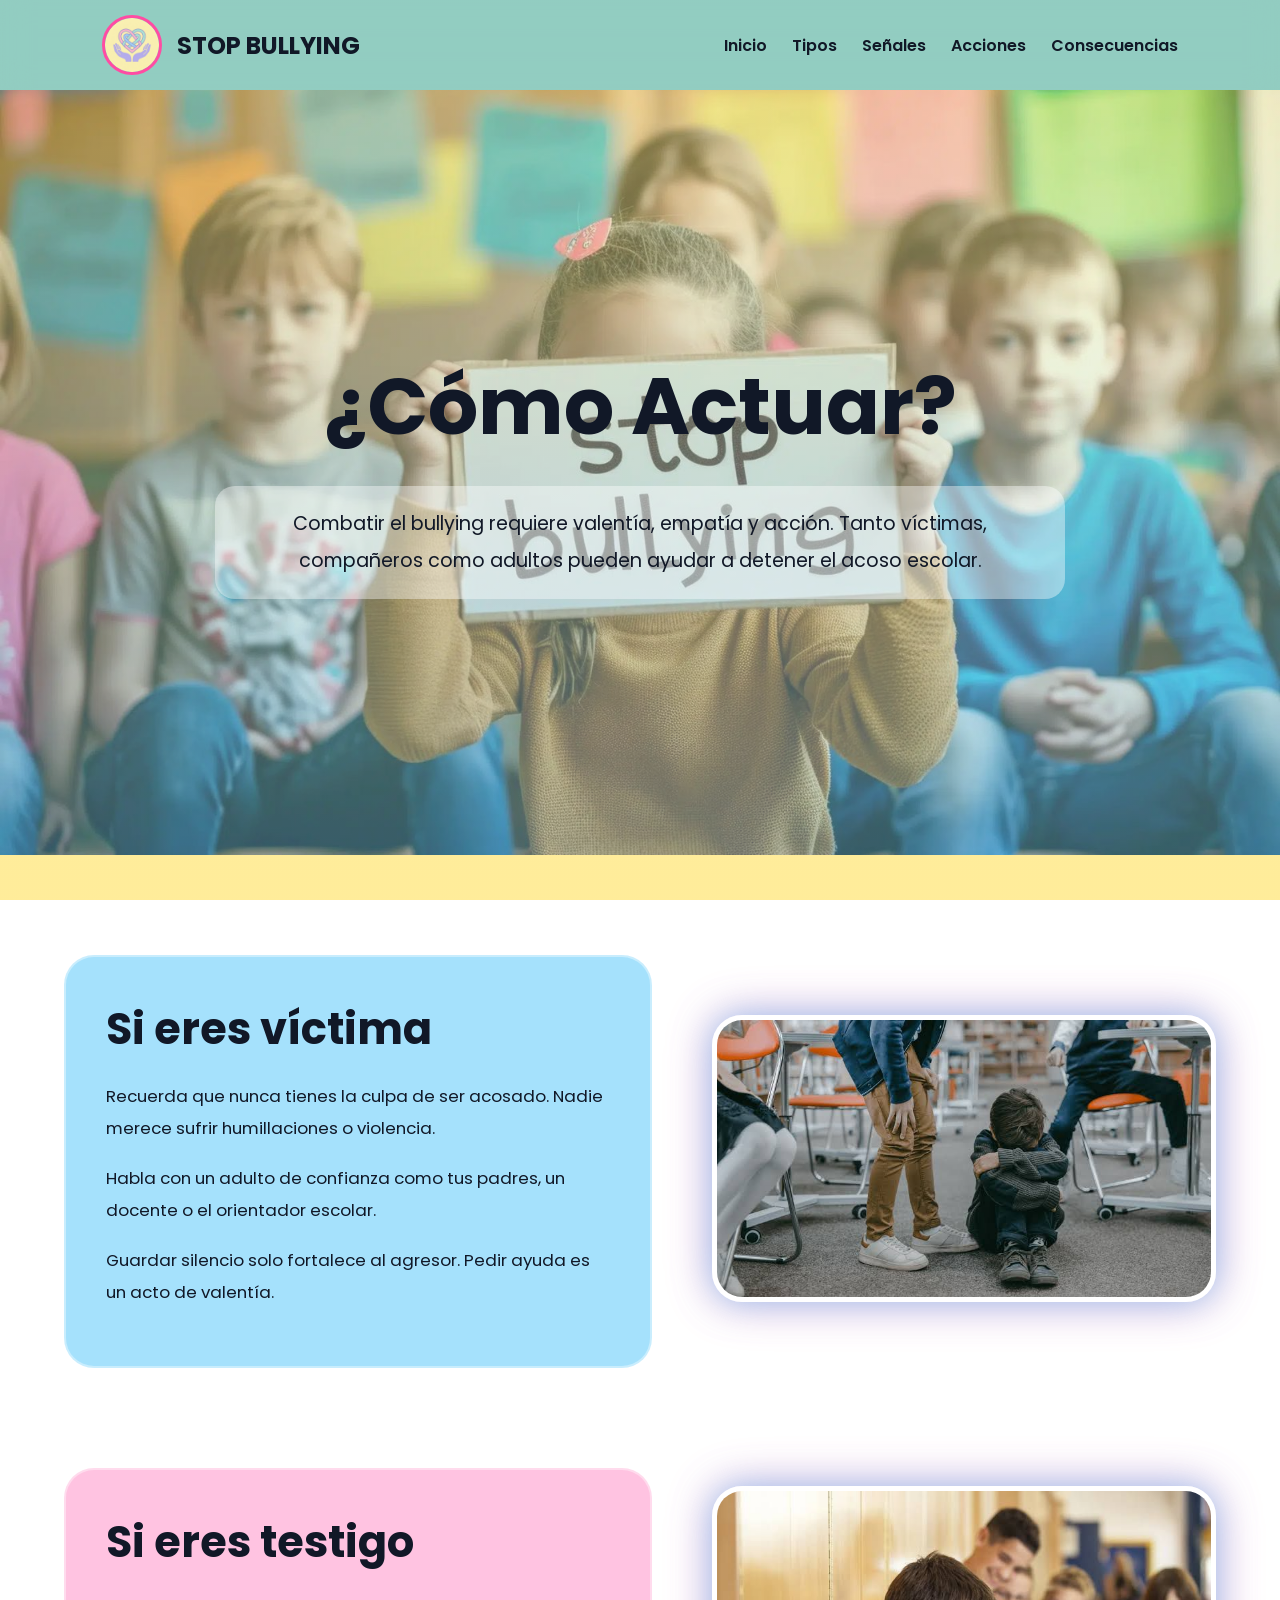
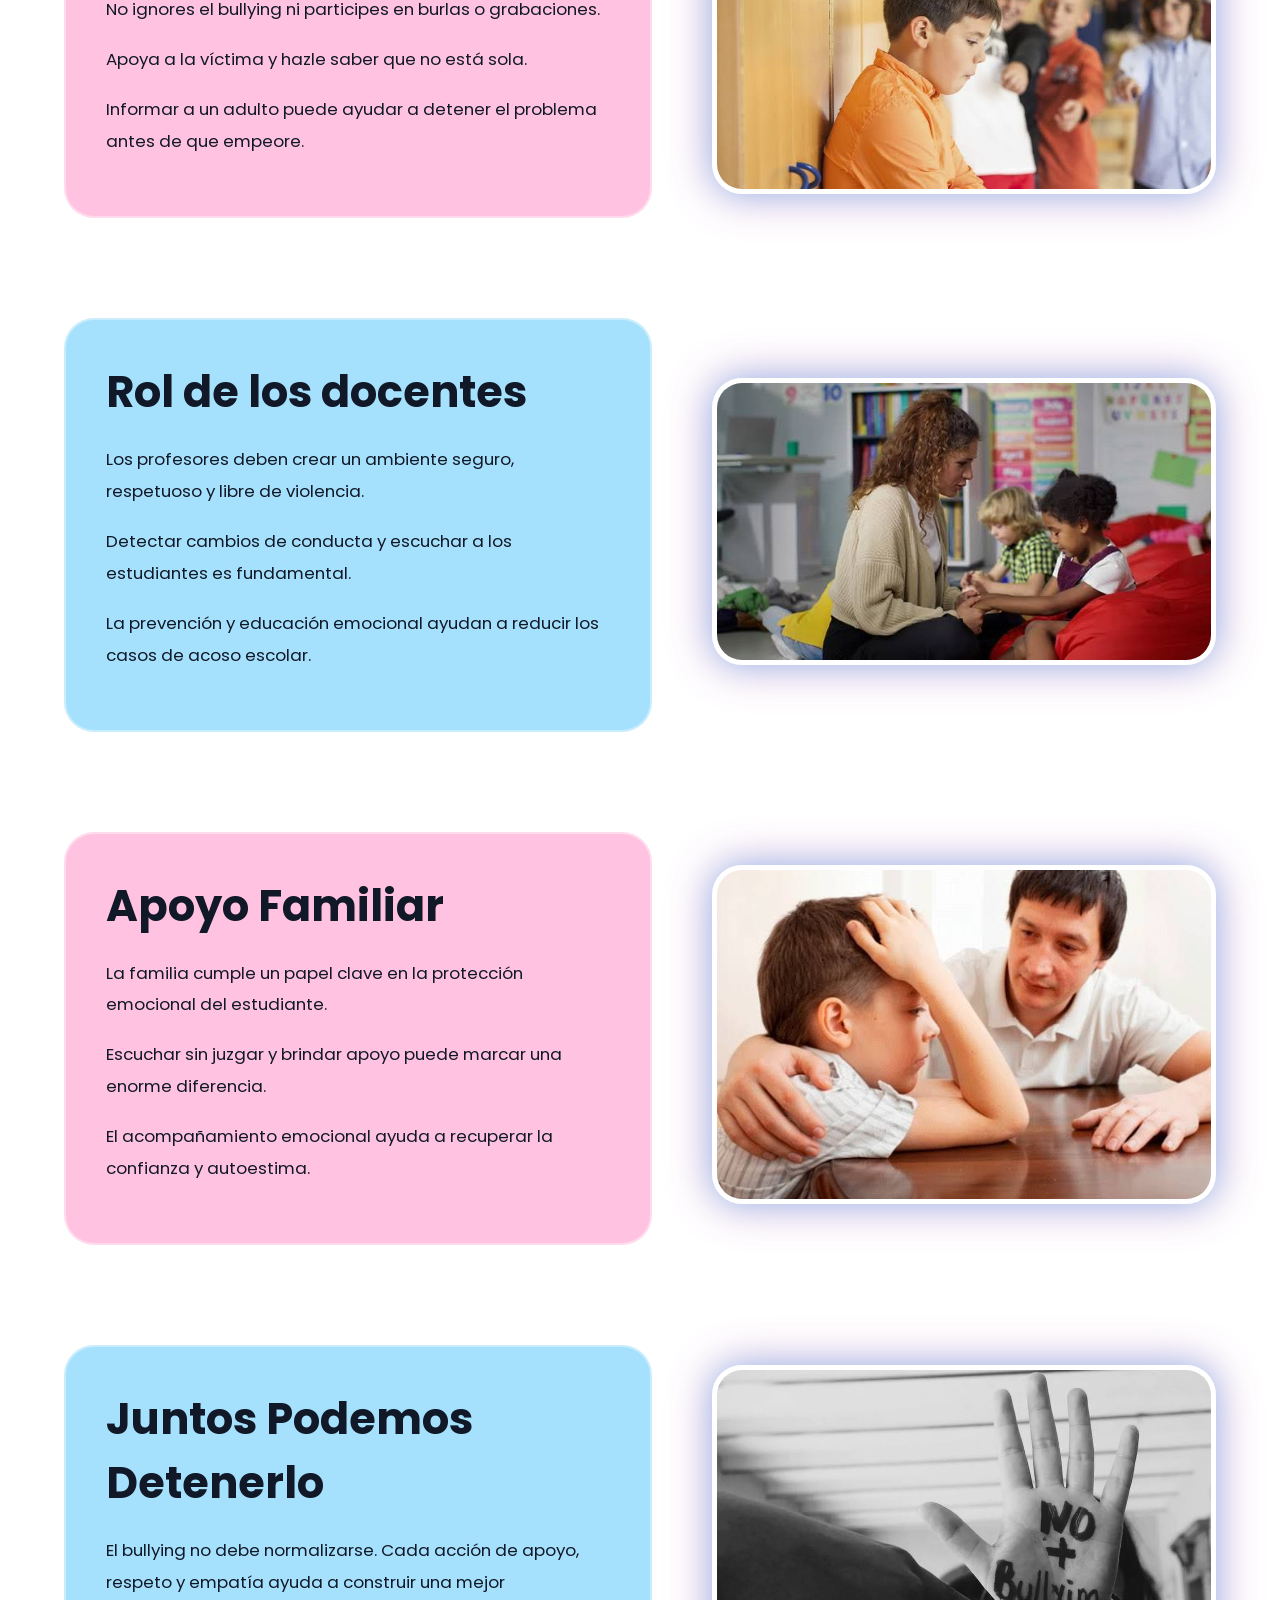
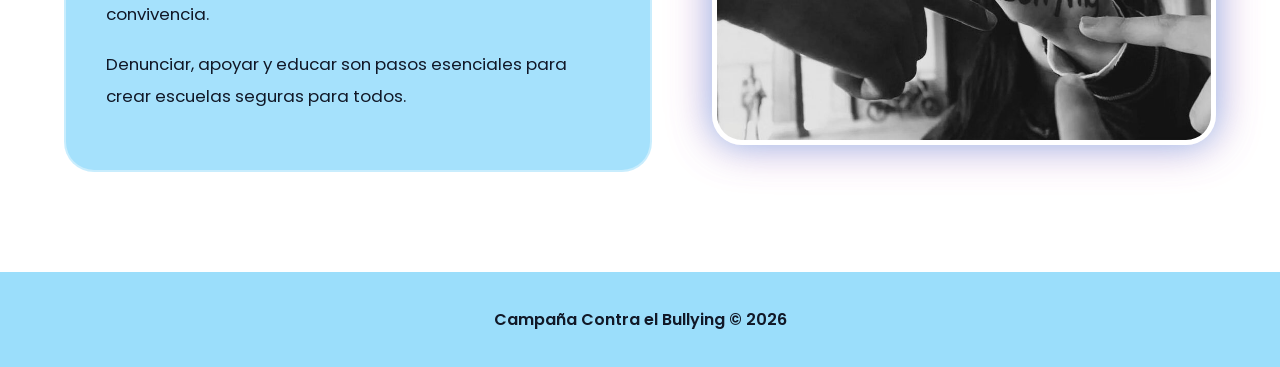
<file: enlaces/acciones.html>
<!DOCTYPE html>
<html lang="es">
<head>

    <meta charset="UTF-8">
    <meta name="viewport" content="width=device-width, initial-scale=1.0">

    <!-- FAVICON -->
    <link rel="shortcut icon" href="../imagenes/favicon.png.jpeg" type="image/png">

    <title>Acciones Contra el Bullying</title>

    <!-- CSS -->
    <link rel="stylesheet" href="../css/estilos-acciones.css">

    <!-- GOOGLE FONTS -->
    <link href="https://fonts.googleapis.com/css2?family=Poppins:wght@300;400;500;600;700&display=swap" rel="stylesheet">

</head>

<body>

    <!-- =========================
         NAVBAR
    ========================== -->

    <nav class="navbar">

        <div class="logo">

            <!-- ESPACIO PARA LOGO -->
            <img src="../imagenes/logo.png" alt="Logo">

            <h2>STOP BULLYING</h2>

        </div>

        <ul class="nav-links">

            <li><a href="../index.html">Inicio</a></li>
            <li><a href="tipos.html">Tipos</a></li>
            <li><a href="señales.html">Señales</a></li>
            <li><a href="acciones.html">Acciones</a></li>
            <li><a href="consecuencias.html">Consecuencias</a></li>

        </ul>

    </nav>

    <!-- =========================
         HERO
    ========================== -->

    <header class="hero">

        <div class="hero-overlay"></div>

        <div class="hero-content">

            <h1>¿Cómo Actuar?</h1>

            <p>
                Combatir el bullying requiere valentía, empatía y acción.
                Tanto víctimas, compañeros como adultos pueden ayudar
                a detener el acoso escolar.
            </p>

        </div>

    </header>

    <!-- =========================
         VÍCTIMA
    ========================== -->

    <section class="section fade-up">

        <div class="text">

            <h2>Si eres víctima</h2>

            <p>
                Recuerda que nunca tienes la culpa de ser acosado.
                Nadie merece sufrir humillaciones o violencia.
            </p>

            <p>
                Habla con un adulto de confianza como tus padres,
                un docente o el orientador escolar.
            </p>

            <p>
                Guardar silencio solo fortalece al agresor.
                Pedir ayuda es un acto de valentía.
            </p>

        </div>

        <div class="image">

            <!-- ESPACIO PARA IMAGEN -->
            <img src="../imagenes/Victima.jpeg" alt="Víctima">

        </div>

    </section>

    <!-- =========================
         TESTIGO
    ========================== -->

    <section class="section reverse fade-up">

        <div class="image">

            <!-- ESPACIO PARA IMAGEN -->
            <img src="../imagenes/Testigos.jpeg" alt="Testigo">

        </div>

        <div class="text">

            <h2>Si eres testigo</h2>

            <p>
                No ignores el bullying ni participes en burlas
                o grabaciones.
            </p>

            <p>
                Apoya a la víctima y hazle saber
                que no está sola.
            </p>

            <p>
                Informar a un adulto puede ayudar
                a detener el problema antes de que empeore.
            </p>

        </div>

    </section>

    <!-- =========================
         DOCENTES
    ========================== -->

    <section class="section fade-up">

        <div class="text">

            <h2>Rol de los docentes</h2>

            <p>
                Los profesores deben crear un ambiente seguro,
                respetuoso y libre de violencia.
            </p>

            <p>
                Detectar cambios de conducta y escuchar
                a los estudiantes es fundamental.
            </p>

            <p>
                La prevención y educación emocional ayudan
                a reducir los casos de acoso escolar.
            </p>

        </div>

        <div class="image">

            <!-- ESPACIO PARA IMAGEN -->
            <img src="../imagenes/RolDocentes.jpeg" alt="Docente">

        </div>

    </section>

    <!-- =========================
         FAMILIA
    ========================== -->

    <section class="section reverse fade-up">

        <div class="image">

            <!-- ESPACIO PARA IMAGEN -->
            <img src="../imagenes/AApoyoFamiliar.jpeg" alt="Familia">

        </div>

        <div class="text">

            <h2>Apoyo Familiar</h2>

            <p>
                La familia cumple un papel clave
                en la protección emocional del estudiante.
            </p>

            <p>
                Escuchar sin juzgar y brindar apoyo
                puede marcar una enorme diferencia.
            </p>

            <p>
                El acompañamiento emocional ayuda
                a recuperar la confianza y autoestima.
            </p>

        </div>

    </section>

    <!-- =========================
         MENSAJE FINAL
    ========================== -->

    <section class="section fade-up">

        <div class="text">

            <h2>Juntos Podemos Detenerlo</h2>

            <p>
                El bullying no debe normalizarse.
                Cada acción de apoyo, respeto y empatía
                ayuda a construir una mejor convivencia.
            </p>

            <p>
                Denunciar, apoyar y educar son pasos esenciales
                para crear escuelas seguras para todos.
            </p>

        </div>

        <div class="image">

            <!-- ESPACIO PARA IMAGEN -->
            <img src="../imagenes/JuntosPodemos.jpeg" alt="Unidos">

        </div>

    </section>

    <!-- =========================
         FOOTER
    ========================== -->

    <footer>

        <p>
            Campaña Contra el Bullying © 2026
        </p>

    </footer>


</body>
</html>
</file>
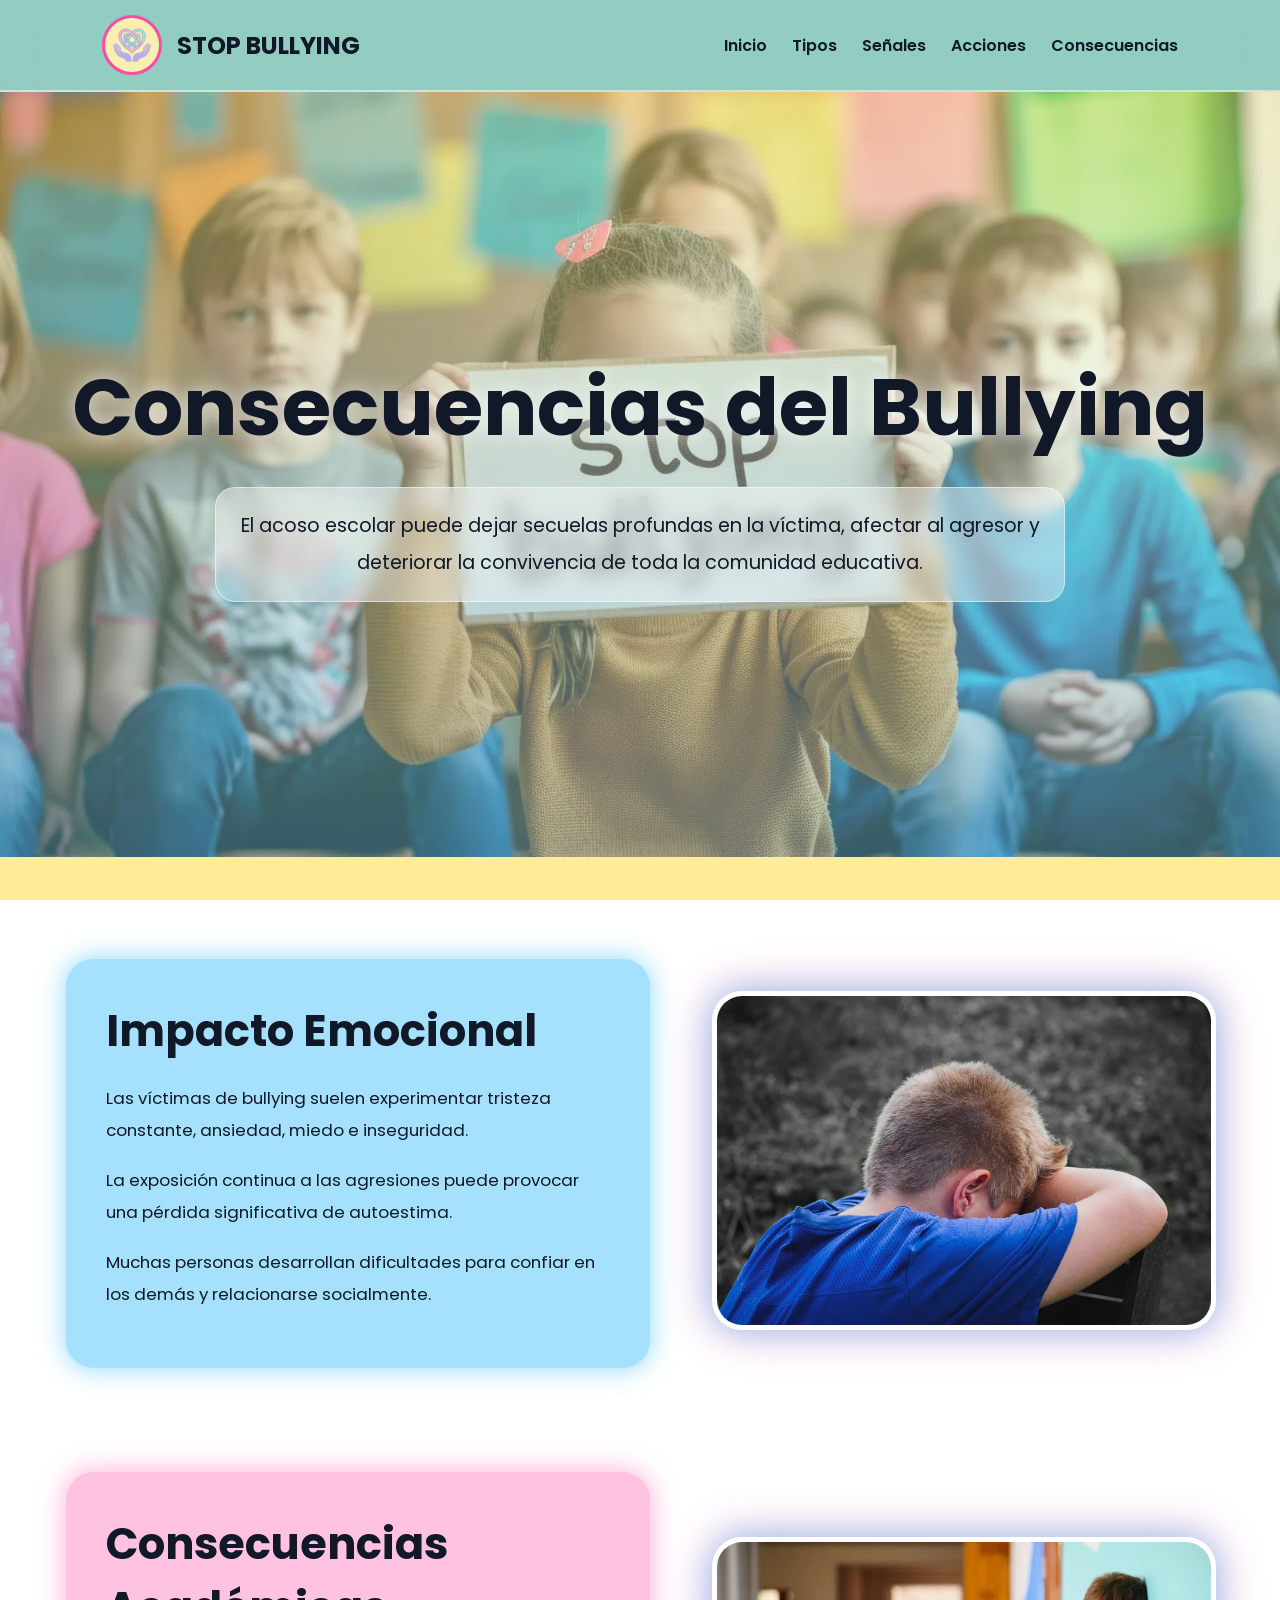
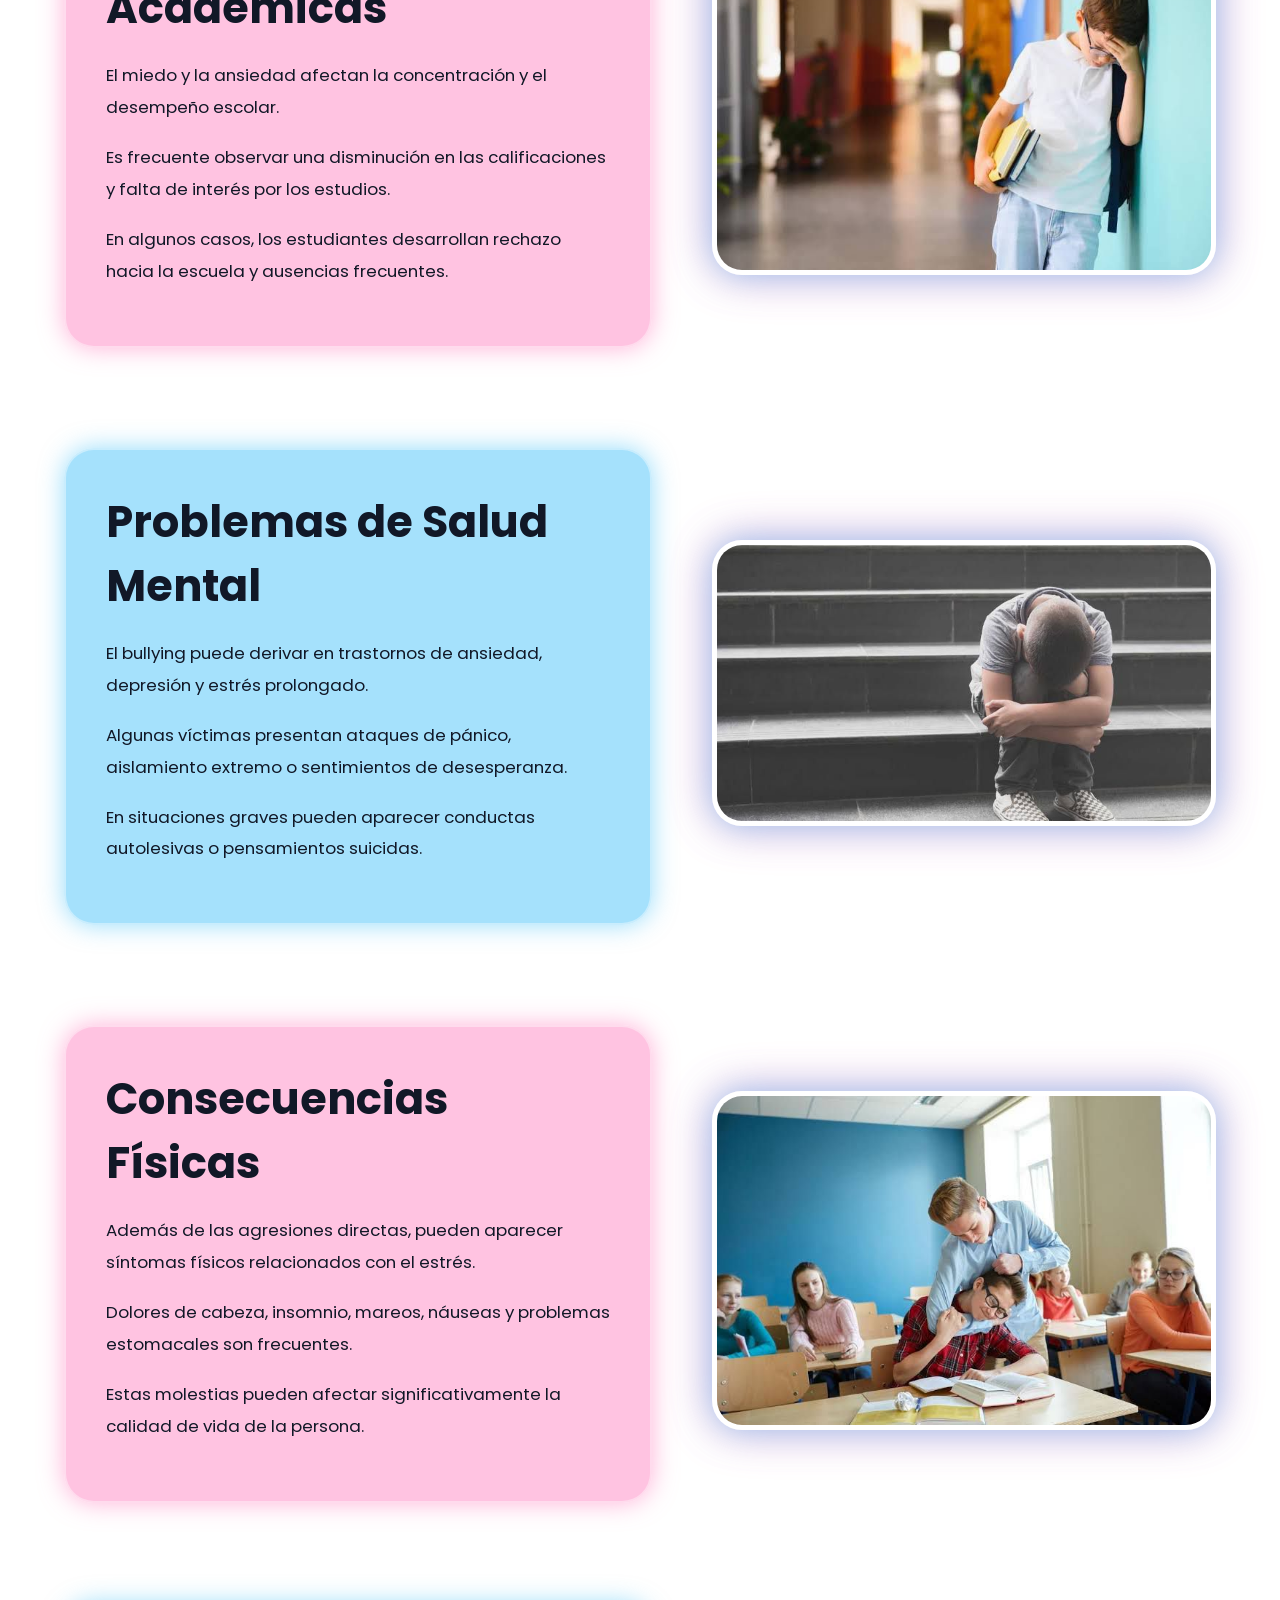
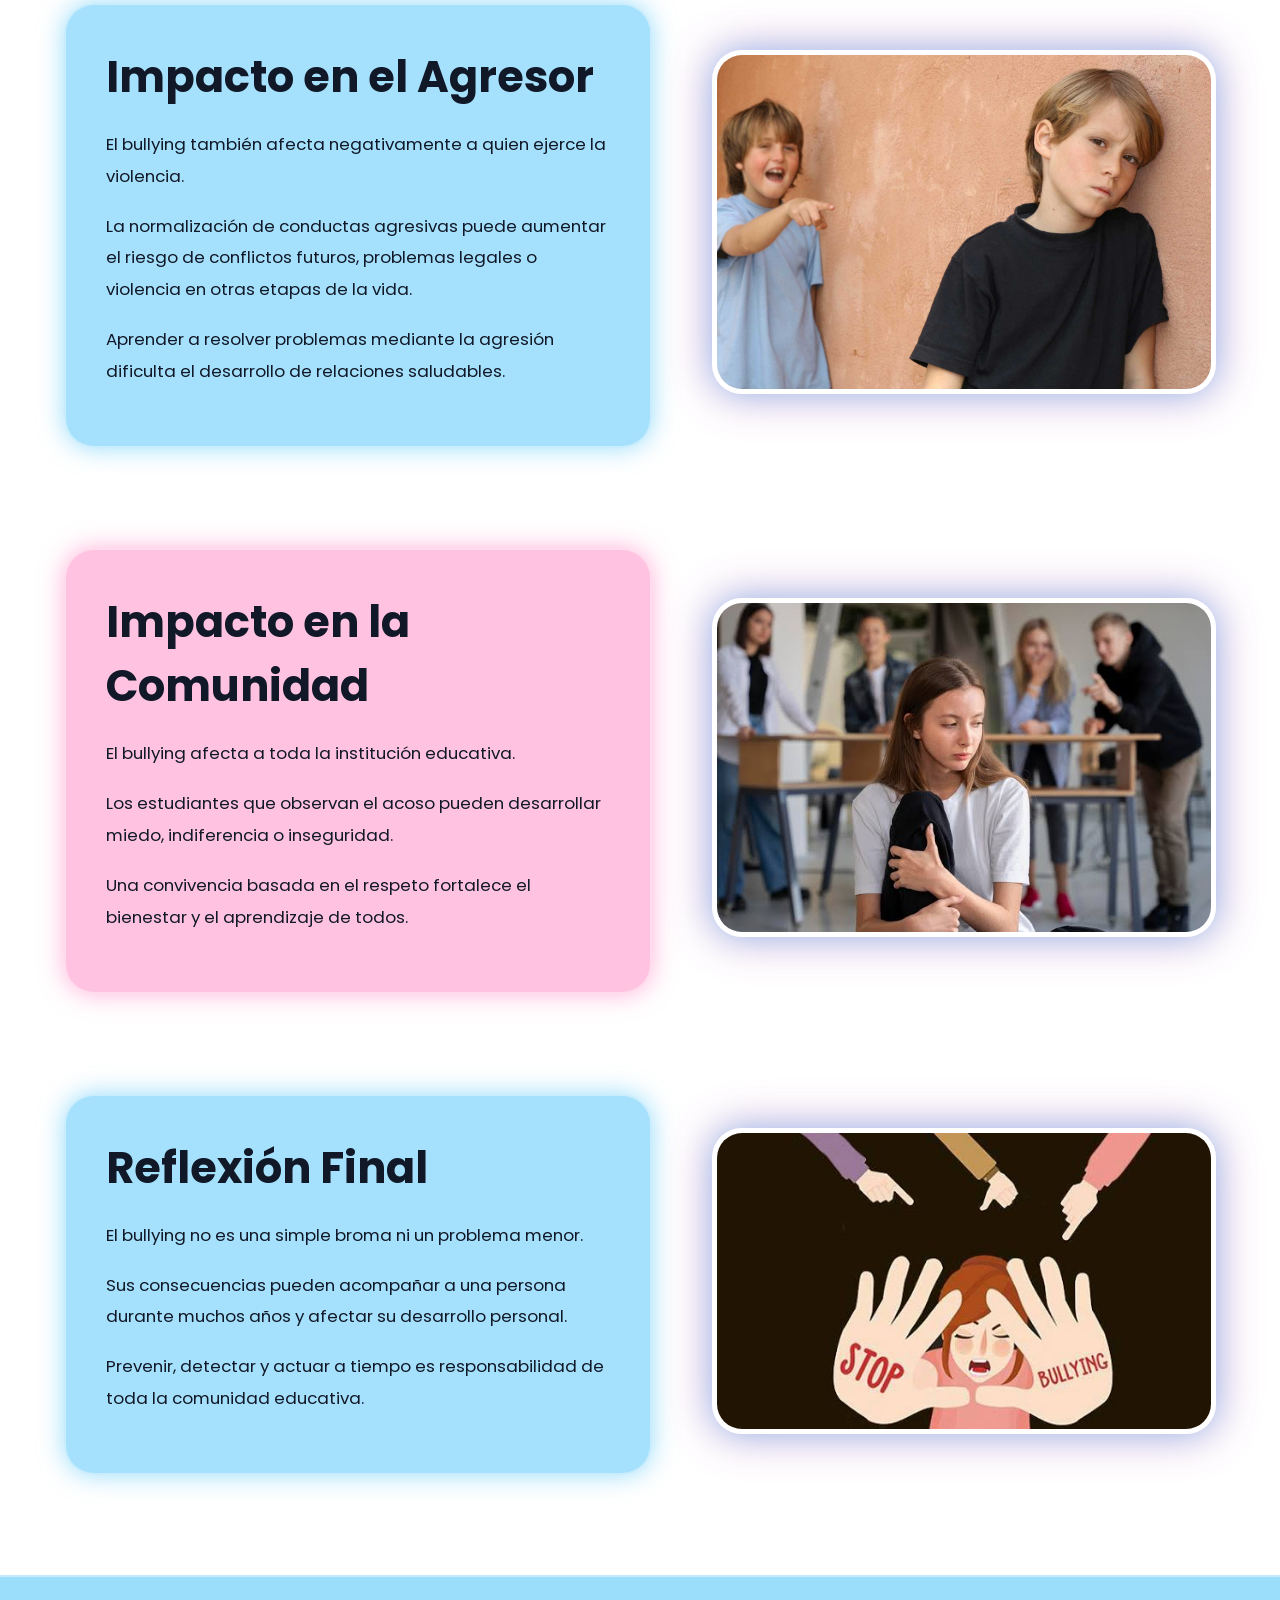
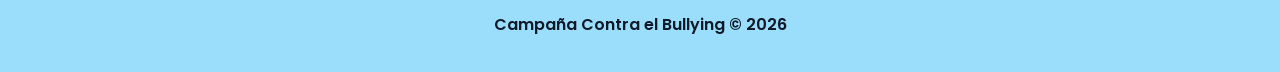
<file: enlaces/consecuencias.html>
<!DOCTYPE html>
<html lang="es">
<head>

    <meta charset="UTF-8">
    <meta name="viewport" content="width=device-width, initial-scale=1.0">

    <!-- FAVICON -->
    <link rel="shortcut icon" href="../imagenes/favicon.png.jpeg" type="image/png">

    <title>Consecuencias del Bullying</title>

    <!-- CSS -->
    <link rel="stylesheet" href="../css/estilos-consecuencias.css">

    <!-- FUENTE -->
    <link href="https://fonts.googleapis.com/css2?family=Poppins:wght@300;400;500;600;700&display=swap" rel="stylesheet">

</head>

<body>

    <!-- =========================
         NAVBAR
    ========================== -->

    <nav class="navbar">

        <div class="logo">

            <!-- ESPACIO PARA LOGO -->
            <img src="../imagenes/logo.png" alt="Logo">

            <h2>STOP BULLYING</h2>

        </div>

        <ul class="nav-links">

            <li><a href="../index.html">Inicio</a></li>
            <li><a href="tipos.html">Tipos</a></li>
            <li><a href="señales.html">Señales</a></li>
            <li><a href="acciones.html">Acciones</a></li>
            <li><a href="consecuencias.html">Consecuencias</a></li>

        </ul>

    </nav>

    <!-- =========================
         HERO
    ========================== -->

    <header class="hero">

        <div class="hero-overlay"></div>

        <div class="hero-content">

            <h1>Consecuencias del Bullying</h1>

            <p>
                El acoso escolar puede dejar secuelas profundas
                en la víctima, afectar al agresor y deteriorar
                la convivencia de toda la comunidad educativa.
            </p>

        </div>

    </header>

    <!-- =========================
         IMPACTO EMOCIONAL
    ========================== -->

    <section class="section fade-up">

        <div class="text">

            <h2>Impacto Emocional</h2>

            <p>
                Las víctimas de bullying suelen experimentar
                tristeza constante, ansiedad, miedo e inseguridad.
            </p>

            <p>
                La exposición continua a las agresiones puede
                provocar una pérdida significativa de autoestima.
            </p>

            <p>
                Muchas personas desarrollan dificultades para
                confiar en los demás y relacionarse socialmente.
            </p>

        </div>

        <div class="image">

            <!-- ESPACIO PARA IMAGEN -->
            <img src="../imagenes/ImpactoEmocional.jpeg" alt="Impacto emocional">

        </div>

    </section>

    <!-- =========================
         RENDIMIENTO ESCOLAR
    ========================== -->

    <section class="section reverse fade-up">

        <div class="image">

            <!-- ESPACIO PARA IMAGEN -->
            <img src="../imagenes/ConsecuenciasAcademicas.jpeg" alt="Rendimiento escolar">

        </div>

        <div class="text">

            <h2>Consecuencias Académicas</h2>

            <p>
                El miedo y la ansiedad afectan la concentración
                y el desempeño escolar.
            </p>

            <p>
                Es frecuente observar una disminución en las
                calificaciones y falta de interés por los estudios.
            </p>

            <p>
                En algunos casos, los estudiantes desarrollan
                rechazo hacia la escuela y ausencias frecuentes.
            </p>

        </div>

    </section>

    <!-- =========================
         SALUD MENTAL
    ========================== -->

    <section class="section fade-up">

        <div class="text">

            <h2>Problemas de Salud Mental</h2>

            <p>
                El bullying puede derivar en trastornos de ansiedad,
                depresión y estrés prolongado.
            </p>

            <p>
                Algunas víctimas presentan ataques de pánico,
                aislamiento extremo o sentimientos de desesperanza.
            </p>

            <p>
                En situaciones graves pueden aparecer conductas
                autolesivas o pensamientos suicidas.
            </p>

        </div>

        <div class="image">

            <!-- ESPACIO PARA IMAGEN -->
            <img src="../imagenes/ProblemasSaludMental.jpeg" alt="Salud mental">

        </div>

    </section>

    <!-- =========================
         CONSECUENCIAS FISICAS
    ========================== -->

    <section class="section reverse fade-up">

        <div class="image">

            <!-- ESPACIO PARA IMAGEN -->
            <img src="../imagenes/ConsecuenciasFisicas.jpeg" alt="Consecuencias físicas">

        </div>

        <div class="text">

            <h2>Consecuencias Físicas</h2>

            <p>
                Además de las agresiones directas,
                pueden aparecer síntomas físicos relacionados
                con el estrés.
            </p>

            <p>
                Dolores de cabeza, insomnio, mareos,
                náuseas y problemas estomacales son frecuentes.
            </p>

            <p>
                Estas molestias pueden afectar significativamente
                la calidad de vida de la persona.
            </p>

        </div>

    </section>

    <!-- =========================
         CONSECUENCIAS AGRESOR
    ========================== -->

    <section class="section fade-up">

        <div class="text">

            <h2>Impacto en el Agresor</h2>

            <p>
                El bullying también afecta negativamente
                a quien ejerce la violencia.
            </p>

            <p>
                La normalización de conductas agresivas puede
                aumentar el riesgo de conflictos futuros,
                problemas legales o violencia en otras etapas
                de la vida.
            </p>

            <p>
                Aprender a resolver problemas mediante la agresión
                dificulta el desarrollo de relaciones saludables.
            </p>

        </div>

        <div class="image">

            <!-- ESPACIO PARA IMAGEN -->
            <img src="../imagenes/agresor.jpg" alt="Agresor">

        </div>

    </section>

    <!-- =========================
         IMPACTO SOCIAL
    ========================== -->

    <section class="section reverse fade-up">

        <div class="image">

            <!-- ESPACIO PARA IMAGEN -->
            <img src="../imagenes/comunidad.jfif" alt="Sociedad">

        </div>

        <div class="text">

            <h2>Impacto en la Comunidad</h2>

            <p>
                El bullying afecta a toda la institución educativa.
            </p>

            <p>
                Los estudiantes que observan el acoso pueden
                desarrollar miedo, indiferencia o inseguridad.
            </p>

            <p>
                Una convivencia basada en el respeto fortalece
                el bienestar y el aprendizaje de todos.
            </p>

        </div>

    </section>

    <!-- =========================
         REFLEXION FINAL
    ========================== -->

    <section class="section fade-up">

        <div class="text">

            <h2>Reflexión Final</h2>

            <p>
                El bullying no es una simple broma ni un problema menor.
            </p>

            <p>
                Sus consecuencias pueden acompañar a una persona
                durante muchos años y afectar su desarrollo personal.
            </p>

            <p>
                Prevenir, detectar y actuar a tiempo es responsabilidad
                de toda la comunidad educativa.
            </p>

        </div>

        <div class="image">

            <!-- ESPACIO PARA IMAGEN -->
            <img src="../imagenes/reflexion.jfif" alt="Reflexión">

        </div>

    </section>

    <!-- =========================
         FOOTER
    ========================== -->

    <footer>

        <p>
            Campaña Contra el Bullying © 2026
        </p>

    </footer>


</body>
</html>
</file>
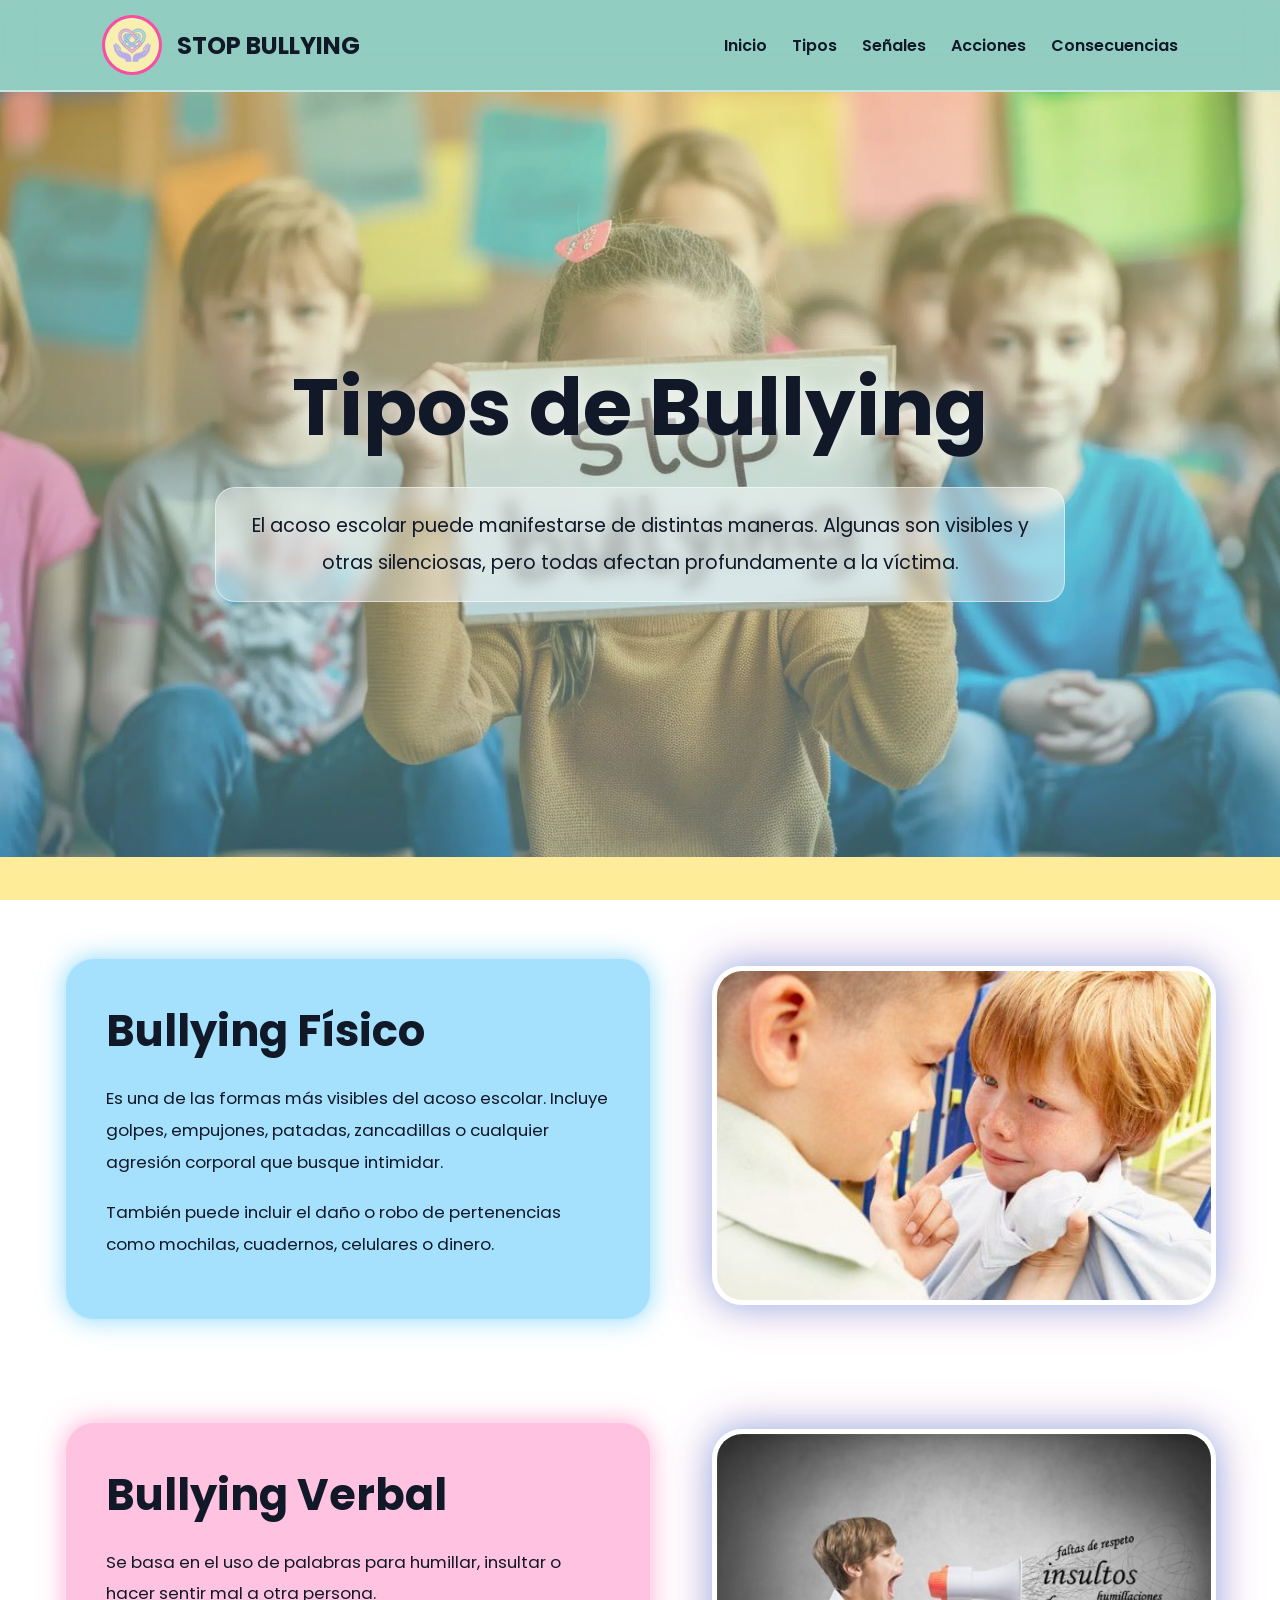
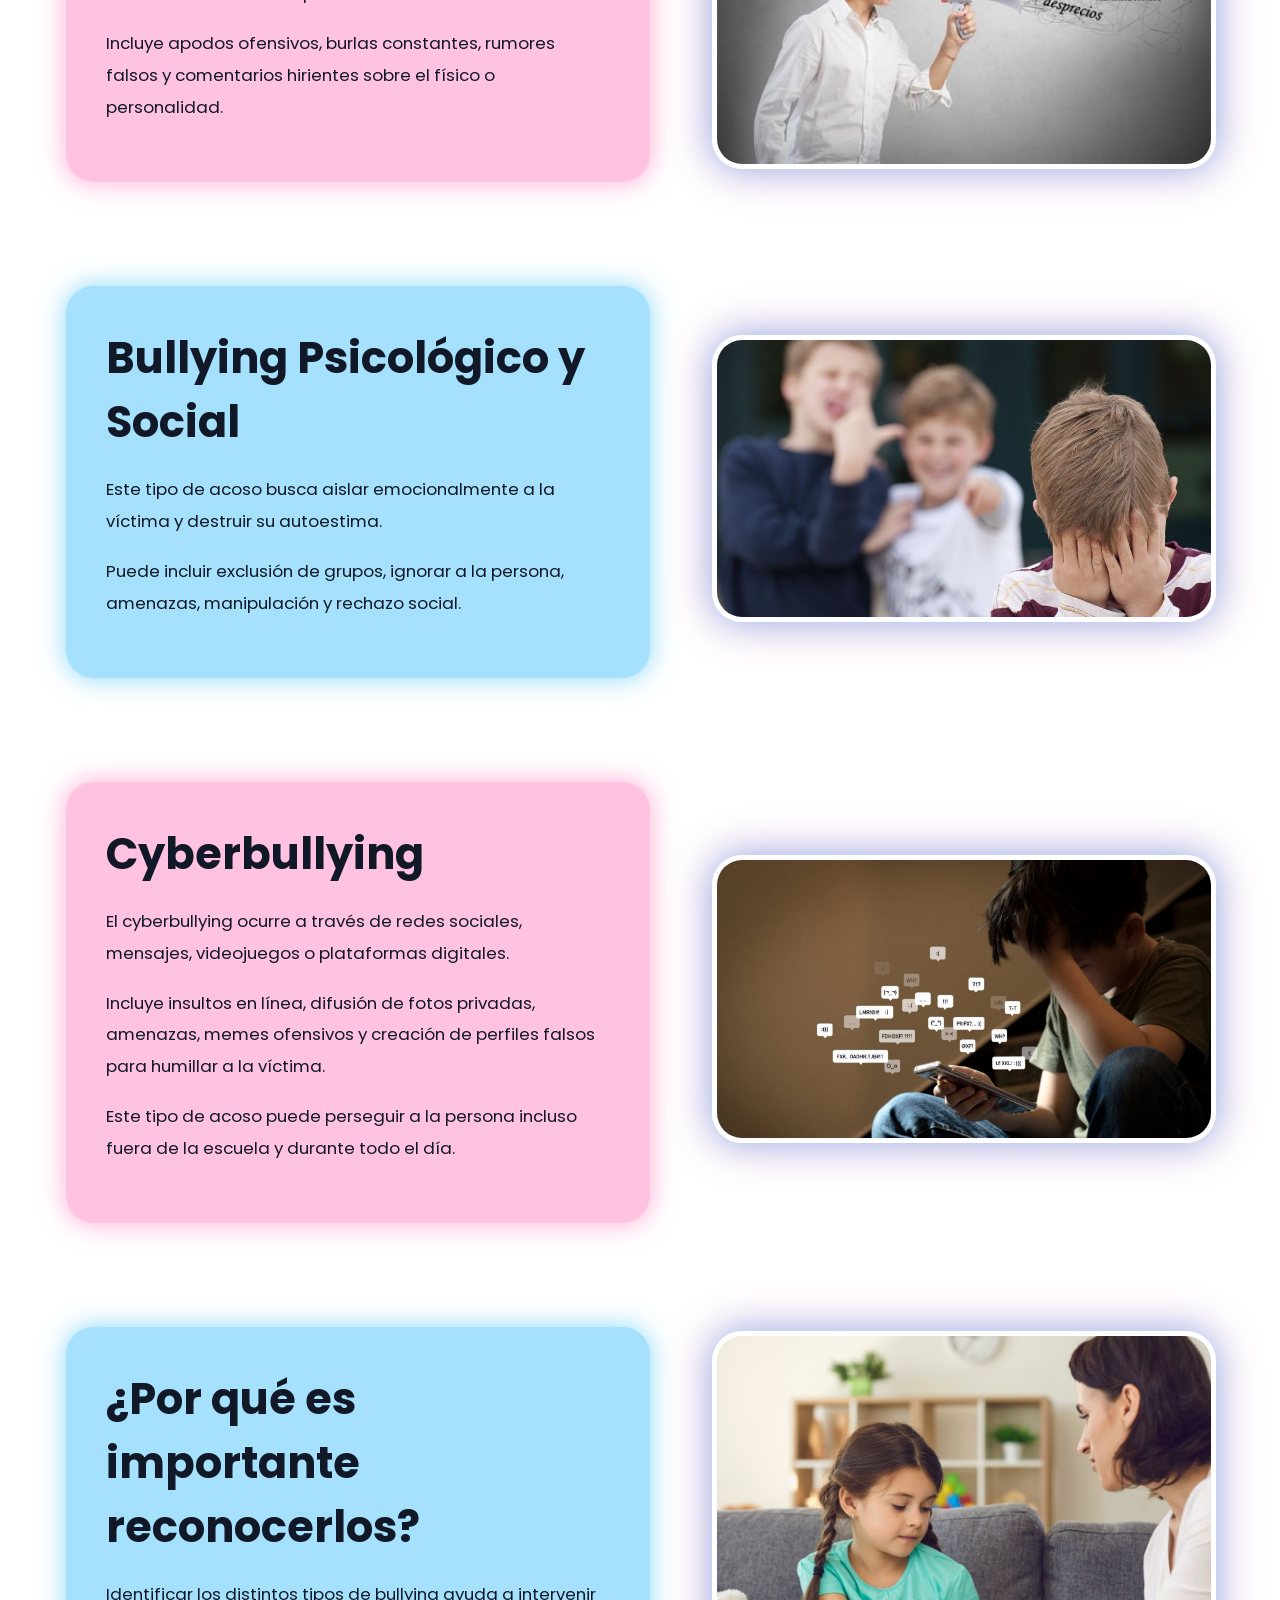
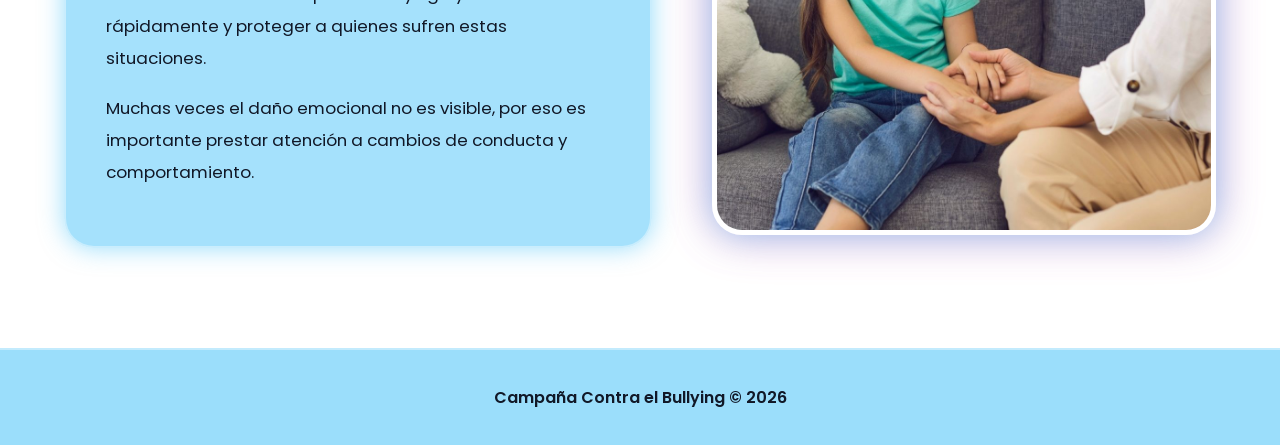
<file: enlaces/tipos.html>
<!DOCTYPE html>
<html lang="es">
<head>

    <meta charset="UTF-8">
    <meta name="viewport" content="width=device-width, initial-scale=1.0">

    <link rel="shortcut icon" href="../imagenes/favicon.png.jpeg" type="image/png">

    <title>Tipos de Bullying</title>

    <link rel="stylesheet" href="../css/estilos-tipos.css">

    <link href="https://fonts.googleapis.com/css2?family=Poppins:wght@300;400;500;600;700&display=swap" rel="stylesheet">

</head>

<body>

    <!-- =========================
         NAVBAR
    ========================== -->

    <nav class="navbar">

        <div class="logo">

            <!-- ESPACIO PARA LOGO -->
            <img src="../imagenes/logo.png" alt="Logo">

            <h2>STOP BULLYING</h2>

        </div>

        <ul class="nav-links">

            <li><a href="../index.html">Inicio</a></li>
            <li><a href="tipos.html">Tipos</a></li>
            <li><a href="señales.html">Señales</a></li>
            <li><a href="acciones.html">Acciones</a></li>
            <li><a href="consecuencias.html">Consecuencias</a></li>

        </ul>

    </nav>

    <!-- =========================
         HERO
    ========================== -->

    <header class="hero">

        <div class="hero-overlay"></div>

        <div class="hero-content">

            <h1>Tipos de Bullying</h1>

            <p>
                El acoso escolar puede manifestarse de distintas maneras.
                Algunas son visibles y otras silenciosas, pero todas afectan
                profundamente a la víctima.
            </p>

        </div>

    </header>

    <!-- =========================
         BULLYING FÍSICO
    ========================== -->

    <section class="section fade-up">

        <div class="text">

            <h2>Bullying Físico</h2>

            <p>
                Es una de las formas más visibles del acoso escolar.
                Incluye golpes, empujones, patadas, zancadillas
                o cualquier agresión corporal que busque intimidar.
            </p>

            <p>
                También puede incluir el daño o robo de pertenencias
                como mochilas, cuadernos, celulares o dinero.
            </p>

        </div>

        <div class="image">

            <!-- ESPACIO PARA IMAGEN -->
            <img src="../imagenes/fisico.jpeg" alt="Bullying físico">

        </div>

    </section>

    <!-- =========================
         BULLYING VERBAL
    ========================== -->

    <section class="section reverse fade-up">

        <div class="image">

            <!-- ESPACIO PARA IMAGEN -->
            <img src="../imagenes/bullyinverbal.jpg" alt="Bullying verbal">

        </div>

        <div class="text">

            <h2>Bullying Verbal</h2>

            <p>
                Se basa en el uso de palabras para humillar,
                insultar o hacer sentir mal a otra persona.
            </p>

            <p>
                Incluye apodos ofensivos, burlas constantes,
                rumores falsos y comentarios hirientes
                sobre el físico o personalidad.
            </p>

        </div>

    </section>

    <!-- =========================
         BULLYING SOCIAL
    ========================== -->

    <section class="section fade-up">

        <div class="text">

            <h2>Bullying Psicológico y Social</h2>

            <p>
                Este tipo de acoso busca aislar emocionalmente
                a la víctima y destruir su autoestima.
            </p>

            <p>
                Puede incluir exclusión de grupos,
                ignorar a la persona, amenazas,
                manipulación y rechazo social.
            </p>

        </div>

        <div class="image">

            <!-- ESPACIO PARA IMAGEN -->
            <img src="../imagenes/psicologico.jpeg" alt="Bullying social">

        </div>

    </section>

    <!-- =========================
         CYBERBULLYING
    ========================== -->

    <section class="section reverse fade-up">

        <div class="image">

            <!-- ESPACIO PARA IMAGEN -->
            <img src="../imagenes/Cyber.jpeg" alt="Cyberbullying">

        </div>

        <div class="text">

            <h2>Cyberbullying</h2>

            <p>
                El cyberbullying ocurre a través de redes sociales,
                mensajes, videojuegos o plataformas digitales.
            </p>

            <p>
                Incluye insultos en línea, difusión de fotos privadas,
                amenazas, memes ofensivos y creación de perfiles falsos
                para humillar a la víctima.
            </p>

            <p>
                Este tipo de acoso puede perseguir a la persona
                incluso fuera de la escuela y durante todo el día.
            </p>

        </div>

    </section>

    <!-- =========================
         IMPORTANCIA
    ========================== -->

    <section class="section fade-up">

        <div class="text">

            <h2>¿Por qué es importante reconocerlos?</h2>

            <p>
                Identificar los distintos tipos de bullying ayuda
                a intervenir rápidamente y proteger a quienes
                sufren estas situaciones.
            </p>

            <p>
                Muchas veces el daño emocional no es visible,
                por eso es importante prestar atención
                a cambios de conducta y comportamiento.
            </p>

        </div>

        <div class="image">

            <!-- ESPACIO PARA IMAGEN -->
            <img src="../imagenes/PrevencionB.jpg" alt="Prevención bullying">

        </div>

    </section>

    <!-- =========================
         FOOTER
    ========================== -->

    <footer>

        <p>
            Campaña Contra el Bullying © 2026
        </p>

    </footer>


</body>
</html>
</file>
<file: css/estilos-acciones.css>
* {
    margin: 0;
    padding: 0;
    box-sizing: border-box;
}

html{
    scroll-behavior: smooth;
}

body{
    font-family: 'Poppins', sans-serif;

    background: linear-gradient(rgba(255, 230, 120, 0.7), rgba(255, 230, 120, 0.75));

    background-size: cover;
    background-position: center;
    background-repeat: no-repeat;
    background-attachment: fixed;

    overflow-x: hidden;

    color: #111827;
}

/* =========================
   NAVBAR
========================= */

.navbar{
    width: 100%;
    padding: 15px 8%;

    background: rgba(14, 165, 233, 0.45);

    backdrop-filter: blur(14px);

    display: flex;
    justify-content: space-between;
    align-items: center;

    position: sticky;
    top: 0;
    z-index: 1000;
}

.logo{
    display: flex;
    align-items: center;
    gap: 15px;
}

.logo img{
    width: 60px;
    height: 60px;

    border-radius: 50%;
    object-fit: cover;

    border: 3px solid #ff4ca3;
}

.logo h2{
    color: #111827;
}

.nav-links{
    display: flex;
    list-style: none;
    gap: 25px;
}

.nav-links a{
    text-decoration: none;
    color: #111827;
    font-weight: 600;
    transition: 0.3s;
}

.nav-links a:hover{
    color: #ff007f;
}

/* =========================
   HERO (Mantiene su fondo)
========================= */

.hero{
    position: relative;

    height: 85vh;

    display: flex;
    justify-content: center;
    align-items: center;

    text-align: center;

    padding: 20px;

    background:
    linear-gradient(rgba(255, 220, 80, 0.35), rgba(56, 189, 248, 0.3)),
    url("../imagenes/FONDO\ PAGINA.jpeg");

    background-size: cover;
    background-position: center;
}

.hero-overlay{
    position: absolute;

    width: 100%;
    height: 100%;

    background: rgba(255, 255, 255, 0.15);
}

.hero-content{
    position: relative;
    z-index: 2;

    animation: fadeIn 1.8s ease;
}

.hero-content h1{
    font-size: 5rem;
    margin-bottom: 20px;

    color: #111827;
}

.hero-content p{
    max-width: 850px;

    margin: auto;

    font-size: 1.2rem;
    line-height: 1.9;

    color: #111827;

    background: rgba(255, 255, 255, 0.4);

    padding: 20px;

    border-radius: 20px;
}

/* =========================
   SECCIONES INTERCALADAS
========================= */

.section{
    width: 90%;
    max-width: 1250px;

    margin: 100px auto;

    display: flex;
    align-items: center;
    gap: 60px;
}

.section.reverse{
    flex-direction: row-reverse;
}

.text{
    flex: 1;

    background: rgba(56, 189, 248, 0.45);

    padding: 40px;

    border-radius: 30px;

    backdrop-filter: blur(12px);

    border: 2px solid rgba(255, 255, 255, 0.4);

    transition: 0.4s;
}

.section.reverse .text{
    background: rgba(255, 105, 180, 0.4);
}

.text:hover{
    transform: translateY(-8px);
}

.text h2{
    font-size: 2.7rem;

    margin-bottom: 20px;

    color: #111827;
}

.text p{
    margin-bottom: 18px;

    line-height: 1.9;

    font-size: 1.05rem;

    color: #111827;
}

.image{
    flex: 1;
}

.image img{
    width: 100%;

    border-radius: 30px;

    border: 5px solid rgba(255, 255, 255, 0.5);

    box-shadow:
    0 0 35px rgba(56, 189, 248, 0.55),
    0 0 45px rgba(255, 79, 163, 0.45);

    transition: 0.4s;
}

.image img:hover{
    transform: scale(1.03);
}

/* =========================
   FOOTER
========================= */

footer{
    background: rgba(56, 189, 248, 0.5);

    text-align: center;

    padding: 35px;

    margin-top: 60px;
}

footer p{
    color: #111827;

    font-weight: 600;
}

/* =========================
   ANIMACIONES
========================= */

.fade-up{
    animation: fadeUp 1s ease;
}

@keyframes fadeUp{

    from{
        opacity: 0;
        transform: translateY(40px);
    }

    to{
        opacity: 1;
        transform: translateY(0);
    }

}

@keyframes fadeIn{

    from{
        opacity: 0;
        transform: translateY(30px);
    }

    to{
        opacity: 1;
        transform: translateY(0);
    }

}

/* =========================
   RESPONSIVE
========================= */

@media(max-width: 900px){

    .section{
        flex-direction: column;
    }

    .section.reverse{
        flex-direction: column;
    }

    .hero-content h1{
        font-size: 3rem;
    }

    .hero-content p{
        font-size: 1rem;
    }

    .text h2{
        font-size: 2.1rem;
    }

    .nav-links{
        display: none;
    }

}
</file>
<file: css/estilos-consecuencias.css>
* {
    margin: 0;
    padding: 0;
    box-sizing: border-box;
}

html{
    scroll-behavior: smooth;
}

body{
    font-family: 'Poppins', sans-serif;

    background: linear-gradient(rgba(255, 230, 120, 0.7), rgba(255, 230, 120, 0.75));

    background-size: cover;
    background-position: center;
    background-repeat: no-repeat;
    background-attachment: fixed;

    overflow-x: hidden;

    color: #111827;
}

.navbar{
    width: 100%;
    padding: 15px 8%;

    background: rgba(14, 165, 233, 0.45);

    backdrop-filter: blur(14px);

    display: flex;
    justify-content: space-between;
    align-items: center;

    position: sticky;
    top: 0;
    z-index: 1000;

    border-bottom: 2px solid rgba(255, 255, 255, 0.5);
}

.logo{
    display: flex;
    align-items: center;
    gap: 15px;
}

.logo img{
    width: 60px;
    height: 60px;

    border-radius: 50%;
    object-fit: cover;

    border: 3px solid #ff4ca3;
}

.logo h2{
    color: #111827;
    font-size: 1.5rem;
    font-weight: 700;
}

.nav-links{
    display: flex;
    list-style: none;
    gap: 25px;
}

.nav-links a{
    text-decoration: none;
    color: #111827;
    font-weight: 600;
    transition: .3s;
}

.nav-links a:hover{
    color: #ff007f;
    text-shadow: 0 0 10px rgba(255, 0, 127, 0.3);
}

.hero{
    position: relative;

    height: 85vh;

    display: flex;
    justify-content: center;
    align-items: center;

    text-align: center;
    padding: 20px;

    background:
    linear-gradient(rgba(255, 220, 80, 0.35), rgba(56, 189, 248, 0.3)),
    url("../imagenes/FONDO\ PAGINA.jpeg");

    background-size: cover;
    background-position: center;
}

.hero-overlay{
    position: absolute;
    width: 100%;
    height: 100%;
    background: rgba(255, 255, 255, 0.15);
}

.hero-content{
    position: relative;
    z-index: 2;

    animation: fadeIn 1.5s ease;
}

.hero-content h1{
    font-size: 5rem;

    color: #111827;

    margin-bottom: 20px;

    text-shadow: 0 0 20px rgba(255, 255, 255, 0.8);
}

.hero-content p{
    max-width: 850px;

    margin: auto;

    font-size: 1.2rem;
    line-height: 1.9;

    color: #111827;

    background: rgba(255, 255, 255, 0.4);

    padding: 20px;

    border-radius: 20px;

    backdrop-filter: blur(10px);
    border: 1px solid rgba(255, 255, 255, 0.5);
}

.section{
    width: 90%;
    max-width: 1250px;

    margin: 100px auto;

    display: flex;
    align-items: center;
    gap: 60px;
}

.section.reverse{
    flex-direction: row-reverse;
}

.text{
    flex: 1;

    background: rgba(56, 189, 248, 0.45);

    padding: 40px;

    border-radius: 30px;

    backdrop-filter: blur(12px);

    border: 2px solid rgba(255, 255, 255, 0.4);

    transition: .4s;

    box-shadow: 0 0 25px rgba(56, 189, 248, 0.5);
}

.section.reverse .text{
    background: rgba(255, 105, 180, 0.4);
    box-shadow: 0 0 25px rgba(255, 105, 180, 0.5);
}

.text:hover{
    transform: translateY(-8px);
}

.text h2{
    font-size: 2.7rem;

    margin-bottom: 20px;

    color: #111827;
}

.text p{
    color: #111827;

    font-size: 1.05rem;

    line-height: 1.9;

    margin-bottom: 18px;
}

.image{
    flex: 1;
}

.image img{
    width: 100%;

    border-radius: 30px;

    border: 5px solid rgba(255, 255, 255, 0.5);

    transition: .4s;

    box-shadow:
    0 0 35px rgba(56, 189, 248, 0.55),
    0 0 45px rgba(255, 79, 163, 0.45);
}

.image img:hover{
    transform: scale(1.03);

    box-shadow:
    0 0 45px rgba(255, 0, 127, 0.7),
    0 0 55px rgba(0, 191, 255, 0.7);
}

footer{
    background: rgba(56, 189, 248, 0.5);

    backdrop-filter: blur(10px);

    text-align: center;

    padding: 35px;

    margin-top: 60px;
    border-top: 2px solid rgba(255, 255, 255, 0.4);
}

footer p{
    color: #111827;
    font-weight: 600;
}

.fade-up{
    animation: fadeUp 1s ease;
}

@keyframes fadeUp{
    from{
        opacity: 0;
        transform: translateY(40px);
    }

    to{
        opacity: 1;
        transform: translateY(0);
    }
}

@keyframes fadeIn{
    from{
        opacity: 0;
        transform: translateY(30px);
    }

    to{
        opacity: 1;
        transform: translateY(0);
    }
}

@media(max-width:900px){

    .section,
    .section.reverse{
        flex-direction: column;
    }

    .hero-content h1{
        font-size: 3rem;
    }

    .hero-content p{
        font-size: 1rem;
    }

    .text h2{
        font-size: 2rem;
    }

    .nav-links{
        display: none;
    }
}
</file>
<file: css/estilos-tipos.css>
* {
    margin: 0;
    padding: 0;
    box-sizing: border-box;
}

html{
    scroll-behavior: smooth;
}

body{
    font-family: 'Poppins', sans-serif;
    background: linear-gradient(rgba(255, 230, 120, 0.7), rgba(255, 230, 120, 0.75));
    background-size: cover;
    background-position: center;
    background-repeat: no-repeat;
    background-attachment: fixed;
    overflow-x: hidden;
    color: #111827;
}

/* =========================
   NAVBAR
========================= */

.navbar{
    width: 100%;
    padding: 15px 8%;
    background: rgba(14, 165, 233, 0.45);
    backdrop-filter: blur(14px);
    display: flex;
    justify-content: space-between;
    align-items: center;
    position: sticky;
    top: 0;
    z-index: 1000;
    border-bottom: 2px solid rgba(255, 255, 255, 0.5);
}

.logo{
    display: flex;
    align-items: center;
    gap: 15px;
}

.logo img{
    width: 60px;
    height: 60px;
    border-radius: 50%;
    object-fit: cover;
    border: 3px solid #ff4ca3;
}

.logo h2{
    color: #111827;
    font-size: 1.5rem;
    font-weight: 700;
}

.nav-links{
    display: flex;
    list-style: none;
    gap: 25px;
}

.nav-links a{
    text-decoration: none;
    color: #111827;
    font-weight: 600;
    transition: 0.3s;
}

.nav-links a:hover{
    color: #ff007f;
    text-shadow: 0 0 10px rgba(255, 0, 127, 0.3);
}

/* =========================
   HERO
========================= */

.hero{
    position: relative;
    height: 85vh;
    background:
    linear-gradient(rgba(255, 220, 80, 0.35), rgba(56, 189, 248, 0.3)),
    url("../imagenes/FONDO PAGINA.jpeg");
    background-size: cover;
    background-position: center;
    display: flex;
    justify-content: center;
    align-items: center;
    text-align: center;
    padding: 20px;
}

.hero-overlay{
    position: absolute;
    width: 100%;
    height: 100%;
    background: rgba(255, 255, 255, 0.15);
}

.hero-content{
    position: relative;
    z-index: 2;
    animation: fadeIn 1.8s ease;
}

.hero-content h1{
    font-size: 5rem;
    margin-bottom: 20px;
    color: #111827;
    text-shadow: 0 0 20px rgba(255, 255, 255, 0.8);
}

.hero-content p{
    max-width: 850px;
    margin: auto;
    font-size: 1.2rem;
    line-height: 1.9;
    color: #111827;
    background: rgba(255, 255, 255, 0.4);
    padding: 20px;
    border-radius: 20px;
    backdrop-filter: blur(8px);
    border: 1px solid rgba(255, 255, 255, 0.5);
}

/* =========================
   SECCIONES INTERCALADAS AUTOMÁTICAS
========================= */

.section{
    width: 90%;
    max-width: 1250px;
    margin: 100px auto;
    display: flex;
    align-items: center;
    gap: 60px;
}

/* Modifica automáticamente las secciones pares (2, 4, 6...) para que se inviertan */
.section:nth-of-type(even) {
    flex-direction: row-reverse;
}

/* =========================
   TEXTO
========================= */

.text{
    flex: 1;
    width: 50%; /* Asegura un tamaño equitativo */
    background: rgba(56, 189, 248, 0.45);
    backdrop-filter: blur(12px);
    padding: 40px;
    border-radius: 30px;
    border: 2px solid rgba(255, 255, 255, 0.4);
    box-shadow: 0 0 25px rgba(56, 189, 248, 0.5);
    transition: 0.4s;
}

/* Cambia el color del cuadro de texto de las secciones pares de forma automática */
.section:nth-of-type(even) .text{
    background: rgba(255, 105, 180, 0.4);
    box-shadow: 0 0 25px rgba(255, 105, 180, 0.5);
}

.text:hover{
    transform: translateY(-8px);
}

.text h2{
    font-size: 2.7rem;
    margin-bottom: 20px;
    color: #111827;
}

.text p{
    margin-bottom: 18px;
    line-height: 1.9;
    color: #111827;
    font-size: 1.05rem;
}

/* =========================
   IMAGENES
========================= */

.image{
    flex: 1;
    width: 50%; /* Asegura un tamaño equitativo */
}

.image img{
    width: 100%;
    border-radius: 30px;
    border: 5px solid rgba(255, 255, 255, 0.5);
    box-shadow:
    0 0 35px rgba(56, 189, 248, 0.55),
    0 0 45px rgba(255, 79, 163, 0.45);
    transition: 0.4s;
}

.image img:hover{
    transform: scale(1.03);
    box-shadow:
    0 0 45px rgba(255, 0, 127, 0.7),
    0 0 55px rgba(0, 191, 255, 0.7);
}

/* =========================
   FOOTER
========================= */

footer{
    background: rgba(56, 189, 248, 0.5);
    backdrop-filter: blur(12px);
    text-align: center;
    padding: 35px;
    margin-top: 60px;
    border-top: 2px solid rgba(255, 255, 255, 0.4);
}

footer p{
    color: #111827;
    font-weight: 600;
}

/* =========================
   ANIMACIONES
========================= */

.fade-up{
    animation: fadeUp 1s ease;
}

@keyframes fadeUp{
    from{
        opacity: 0;
        transform: translateY(40px);
    }
    to{
        opacity: 1;
        transform: translateY(0);
    }
}

@keyframes fadeIn{
    from{
        opacity: 0;
        transform: translateY(30px);
    }
    to{
        opacity: 1;
        transform: translateY(0);
    }
}

/* =========================
   RESPONSIVE
========================= */

@media(max-width: 900px){
    .section,
    .section:nth-of-type(even) {
        flex-direction: column;
    }
    
    .text, .image {
        width: 100%;
    }
}
</file>
